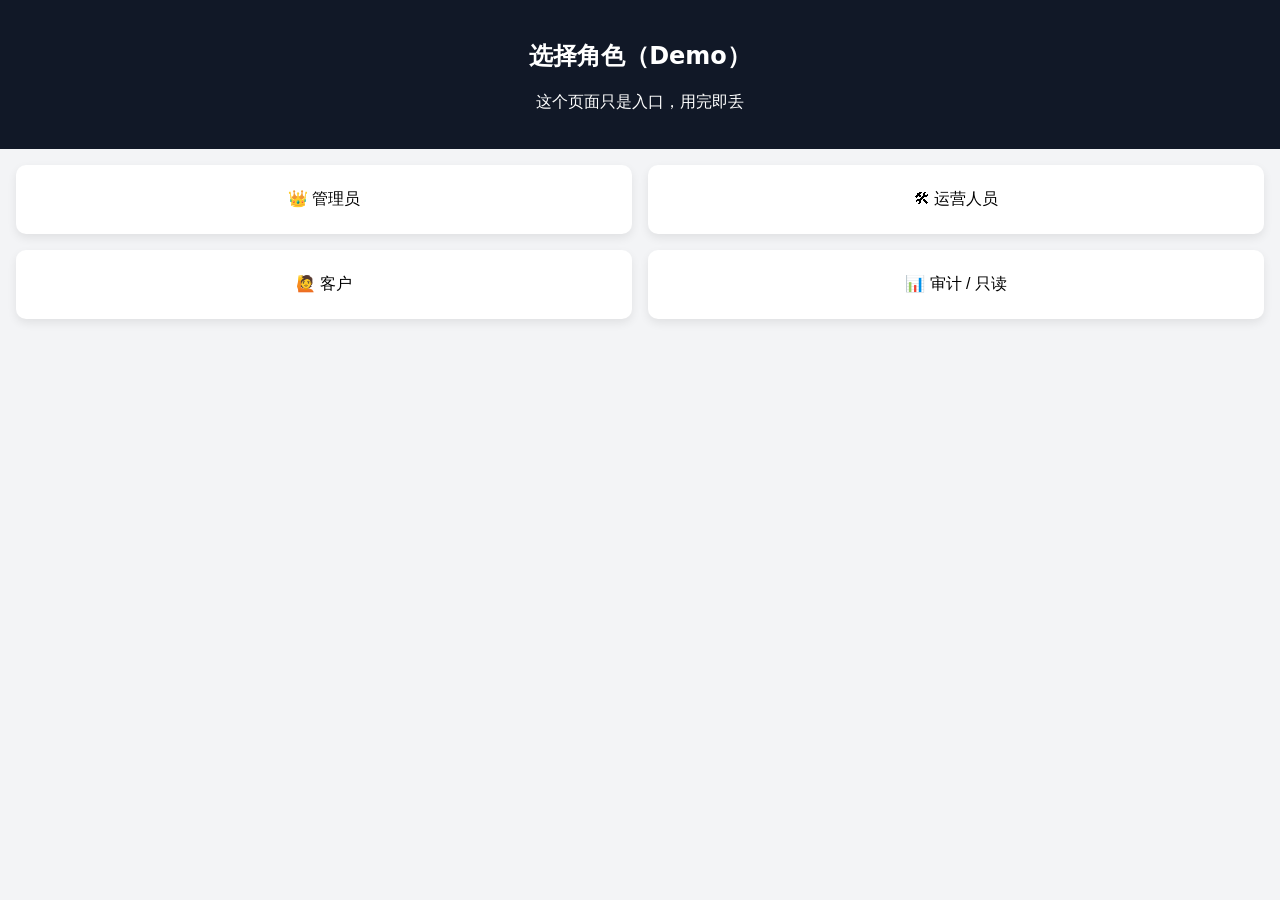
<file: CarWashHTML/index.html>
<!DOCTYPE html>
<html lang="zh-CN">
<head>
  <meta charset="UTF-8" />
  <meta name="viewport" content="width=device-width, initial-scale=1" />
  <title>PWA Demo - 角色入口</title>

  <style>
    body {
      margin: 0;
      font-family: system-ui, -apple-system, BlinkMacSystemFont;
      background: #f3f4f6;
    }

    header {
      background: #111827;
      color: #fff;
      padding: 20px;
      text-align: center;
    }

    main {
      padding: 16px;
    }

    .grid {
      display: grid;
      grid-template-columns: repeat(2, 1fr);
      gap: 16px;
    }

    .role-btn {
      background: #ffffff;
      border-radius: 10px;
      padding: 24px;
      text-align: center;
      font-size: 16px;
      box-shadow: 0 4px 10px rgba(0,0,0,.08);
      cursor: pointer;
      border: none;
    }

    .role-btn:hover {
      background: #e5e7eb;
    }

    .card {
      background: #ffffff;
      border-radius: 10px;
      padding: 16px;
      margin-bottom: 12px;
      box-shadow: 0 3px 8px rgba(0,0,0,.08);
    }

    .tag {
      display: inline-block;
      background: #2563eb;
      color: #fff;
      padding: 4px 10px;
      border-radius: 999px;
      font-size: 12px;
      margin-bottom: 8px;
    }

    button.back {
      background: #6b7280;
      color: #fff;
      border: none;
      width: 100%;
      padding: 12px;
      border-radius: 8px;
      font-size: 16px;
      margin-top: 16px;
      cursor: pointer;
    }
  </style>
</head>

<body>
  <header>
    <h2 id="title">选择角色（Demo）</h2>
    <p id="subtitle">仅用于流程和权限展示</p>
  </header>

  <main id="app"></main>

  <script>
    const app = document.getElementById("app");
    const title = document.getElementById("title");
    const subtitle = document.getElementById("subtitle");

    function showRoleSelector() {
      title.innerText = "选择角色（Demo）";
      subtitle.innerText = "这个页面只是入口，用完即丢";
      app.innerHTML = `
        <div class="grid">
          <button class="role-btn" onclick="openDashboard('admin')">
            👑 管理员
          </button>
          <button class="role-btn" onclick="openDashboard('operator')">
            🛠 运营人员
          </button>
          <button class="role-btn" onclick="openDashboard('customer')">
            🙋 客户
          </button>
          <button class="role-btn" onclick="openDashboard('auditor')">
            📊 审计 / 只读
          </button>
        </div>
      `;
    }

    function openDashboard(role) {
      title.innerText = "Dashboard";
      subtitle.innerText = `当前角色：${role}`;

      let content = "";

      if (role === "admin") {
        content = `
          <div class="card">
            <div class="tag">管理员</div>
            <h3>系统总览</h3>
            <p>用户数 / 配置 / 权限管理</p>
          </div>
          <div class="card">
            <h3>角色与权限管理</h3>
            <p>创建/修改角色（仅 Demo）</p>
          </div>
        `;
      }

      if (role === "operator") {
        content = `
          <div class="card">
            <div class="tag">运营</div>
            <h3>今日任务</h3>
            <p>处理流程 / 审批 / 工单</p>
          </div>
          <div class="card">
            <h3>数据录入</h3>
            <p>只看到自己相关数据</p>
          </div>
        `;
      }

      if (role === "customer") {
        content = `
          <div class="card">
            <div class="tag">客户</div>
            <h3>我的申请</h3>
            <p>提交 / 查看状态</p>
          </div>
          <div class="card">
            <h3>通知</h3>
            <p>系统消息 / 结果反馈</p>
          </div>
        `;
      }

      if (role === "auditor") {
        content = `
          <div class="card">
            <div class="tag">只读</div>
            <h3>记录查询</h3>
            <p>历史数据 / 日志</p>
          </div>
          <div class="card">
            <h3>导出</h3>
            <p>只读，不可操作</p>
          </div>
        `;
      }

      app.innerHTML = `
        ${content}
        <button class="back" onclick="showRoleSelector()">返回角色选择</button>
      `;
    }

    // 初始页面
    showRoleSelector();
  </script>
</body>
</html>
</file>
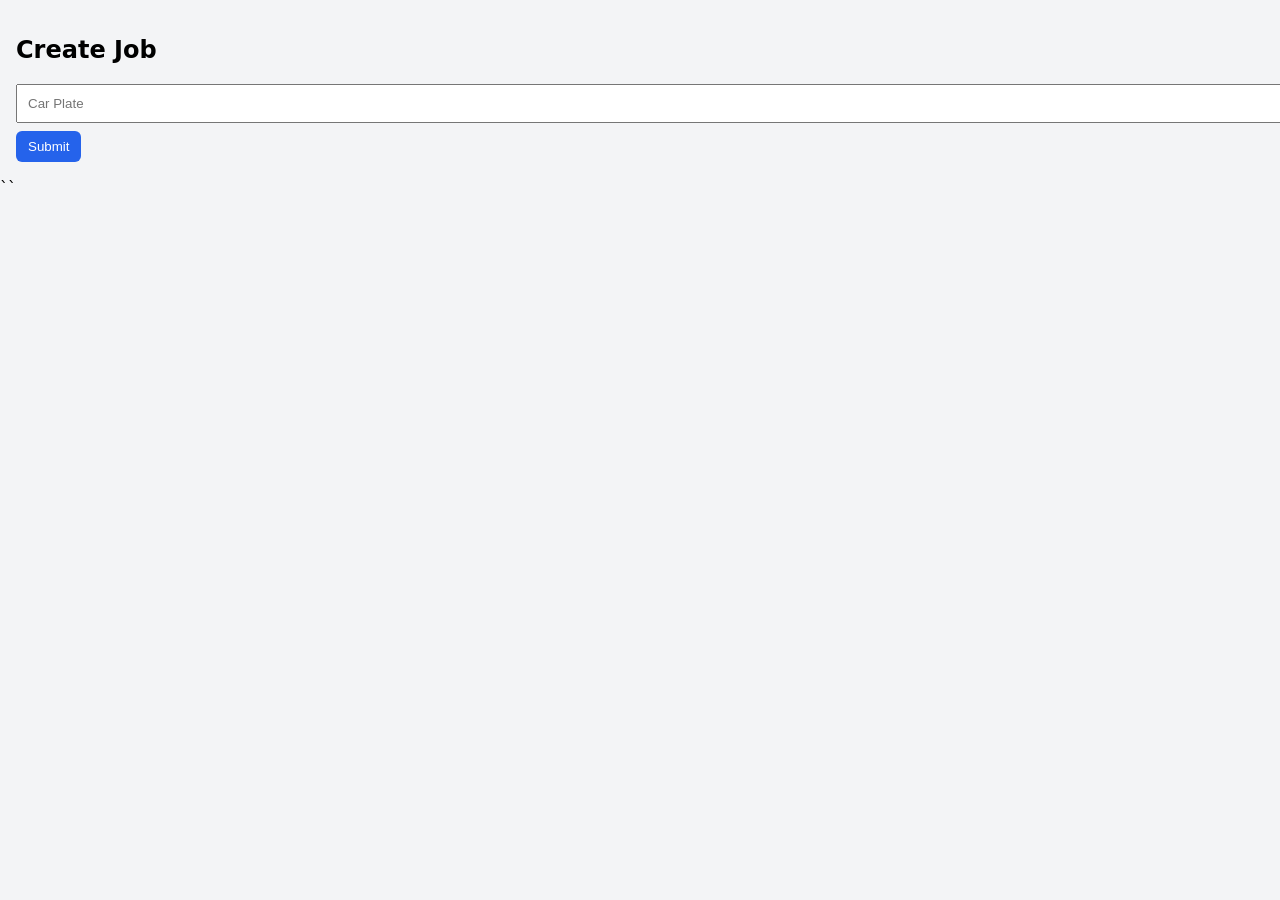
<file: job-create.html.html>
<!DOCTYPE html>
<html>
<head>
  <link rel="stylesheet" href="css/app.css">
</head>
<body>
<main>
  <h2>Create Job</h2>
  <input id="plate" placeholder="Car Plate" style="padding:10px;width:100%"/>
  <button class="btn primary" onclick="create()">Submit</button>
</main>

<script src="js/store.js"></script>
<script>
function create() {
  Store.createJob(
    document.getElementById("plate").value,
    "Guest"
  );
  location.href = "dashboard.html?role=guest";
}
</script>
</body>
</html>
``
</file>
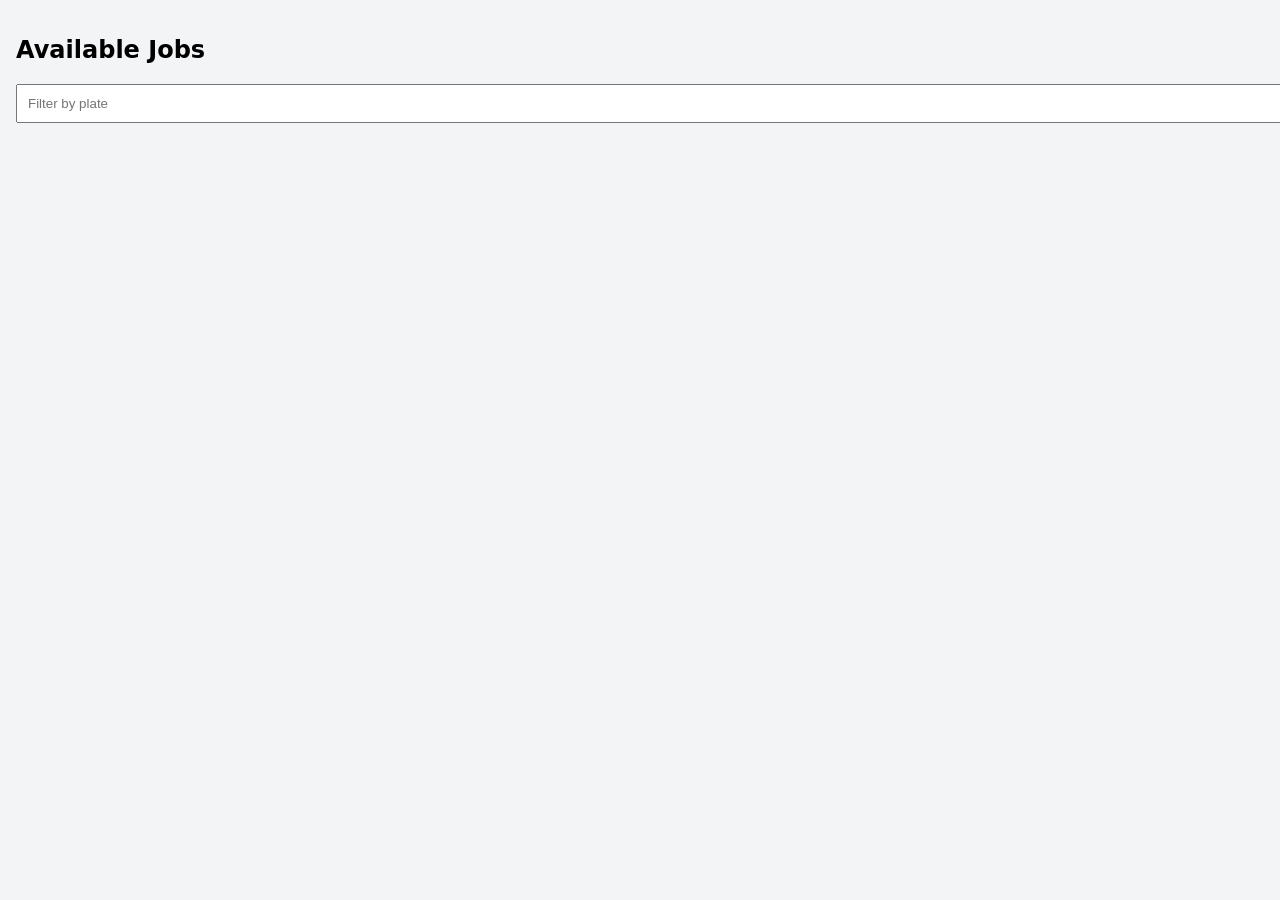
<file: worker-pool.html.html>
<!DOCTYPE html>
<html>
<head>
  <link rel="stylesheet" href="css/app.css">
</head>
<body>
<main>
  <h2>Available Jobs</h2>
  <input placeholder="Filter by plate"
    oninput="filter(this.value)"
    style="padding:10px;width:100%"/>

  <div id="list"></div>
</main>

<script src="js/store.js"></script>
<script>
const list = document.getElementById("list");

function render(jobs){
  list.innerHTML = jobs.map(j => `
    <div class="card">
      <b>${j.plate}</b>
      <button class="btn primary"
        onclick="location.href='job-detail.html?ide.getAvailableJobs().filter(j => j.plate.includes(q)));
}

render(Store.getAvailableJobs());
</script>
</body>
</html>
</file>
<file: css/app.css>
body {
  margin: 0;
  font-family: system-ui;
  background: #f3f4f6;
}

.layout {
  display: flex;
  height: 100vh;
}

aside {
  width: 220px;
  background: #111827;
  color: #fff;
  padding: 16px;
}

main {
  flex: 1;
  padding: 16px;
  overflow-y: auto;
}

.card {
  background: #fff;
  border-radius: 10px;
  padding: 16px;
  margin-bottom: 12px;
  box-shadow: 0 2px 8px rgba(0,0,0,.08);
}

.status {
  font-size: 12px;
  padding: 4px 8px;
  border-radius: 999px;
}

.btn {
  margin-top: 8px;
  padding: 8px 12px;
  border: none;
  border-radius: 6px;
  cursor: pointer;
}

.primary { background:#2563eb; color:#fff }
.secondary { background:#6b7280; color:#fff }
.success { background:#16a34a; color:#fff }
</file>
